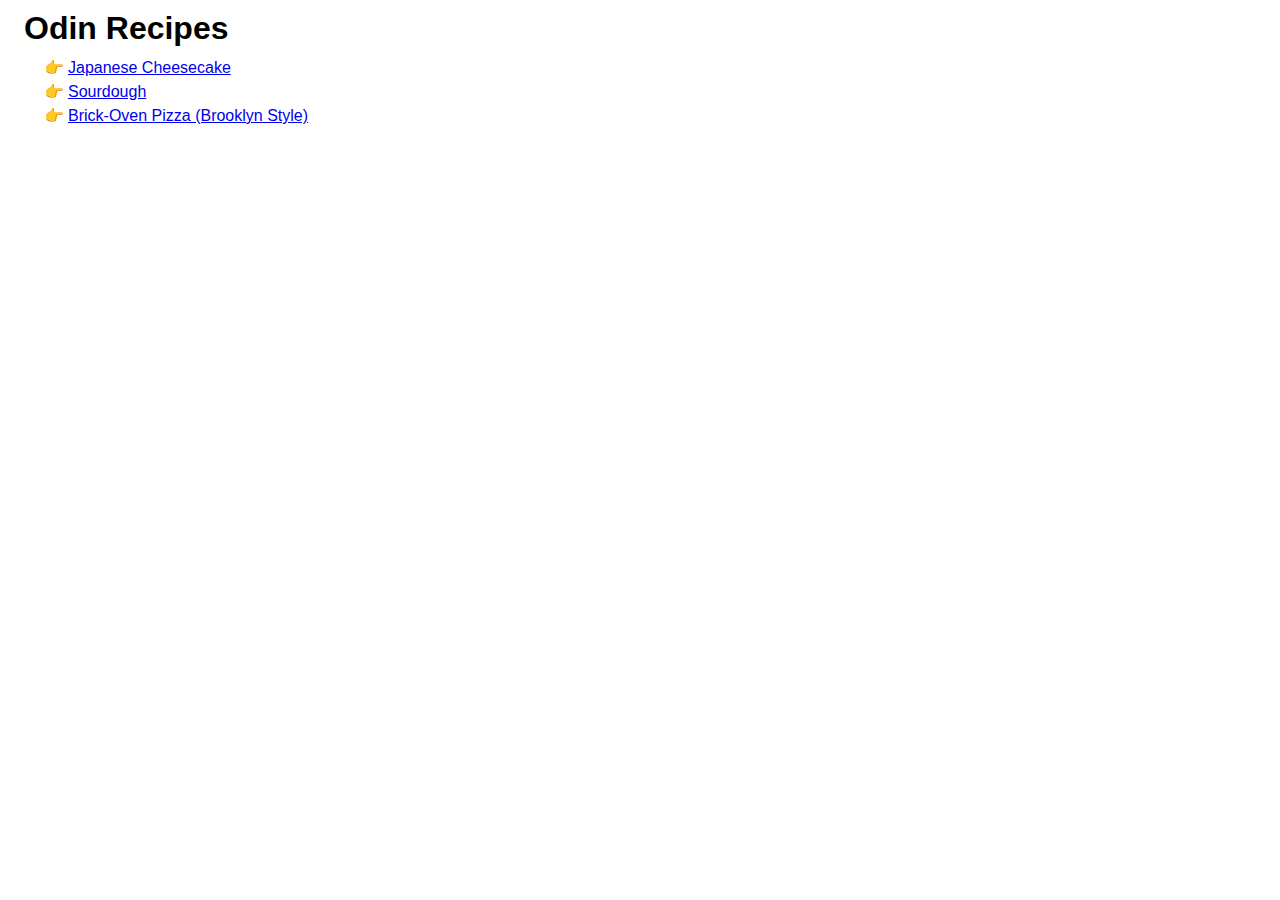
<file: index.html>
<!DOCTYPE html>
<html lang="en">
  <head>
    <meta charset="UTF-8" />
    <meta name="viewport" content="width=device-width, initial-scale=0.0" />
    <link rel="stylesheet" href="./static/styles.css">
    <title>Recipes</title>
  </head>
  <body>
    <h1 class="heading">Odin Recipes</h1>
    <ul id="recipe-list" class="list">
      <li>
        <a href="./recipes/japanese-cheesecake.html">Japanese Cheesecake</a>
      </li>
      <li><a href="./recipes/sourdough.html">Sourdough</a></li>
      <li>
        <a href="./recipes/brick-oven-pizza.html"
          >Brick-Oven Pizza (Brooklyn Style)</a
        >
      </li>
    </ul>
  </body>
</html>
</file>
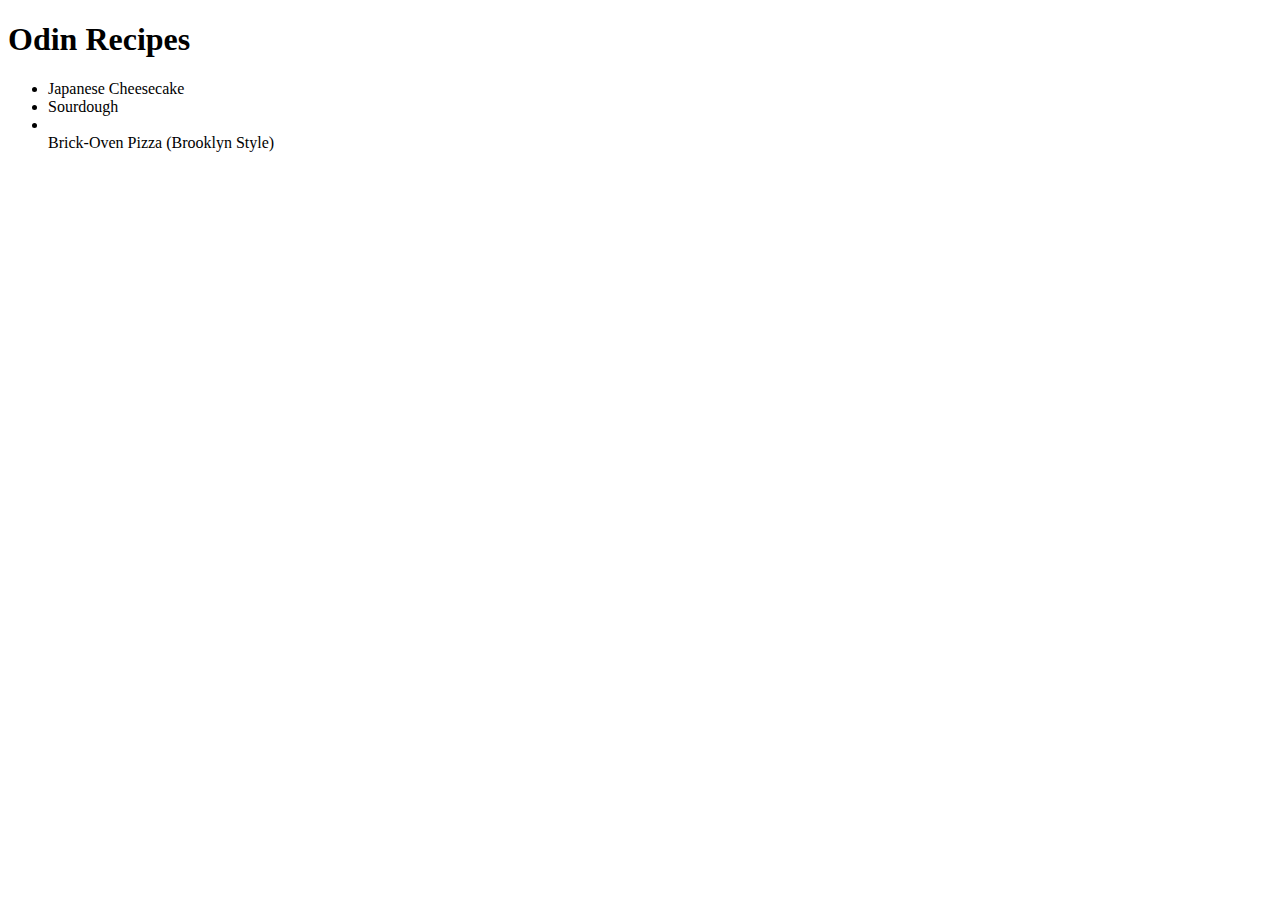
<file: odin-recipes/index.html>
<!DOCTYPE html>
<html lang="en">
  <head>
    <meta charset="UTF-8" />
    <meta name="viewport" content="width=device-width, initial-scale=0.0" />
    <title>Recipes</title>
  </head>
  <body>
    <h1>Odin Recipes</h1>
    <ul>
      <li href="./recipes/japanese-cheesecake.html">Japanese Cheesecake</li>
      <li href="./recipes/sourdough.html">Sourdough</li>
      <li href="./recipes/brick-oven-pizza.html"></li>
        Brick-Oven Pizza (Brooklyn Style)
      </li>
    </ul>
  </body>
</html>
</file>
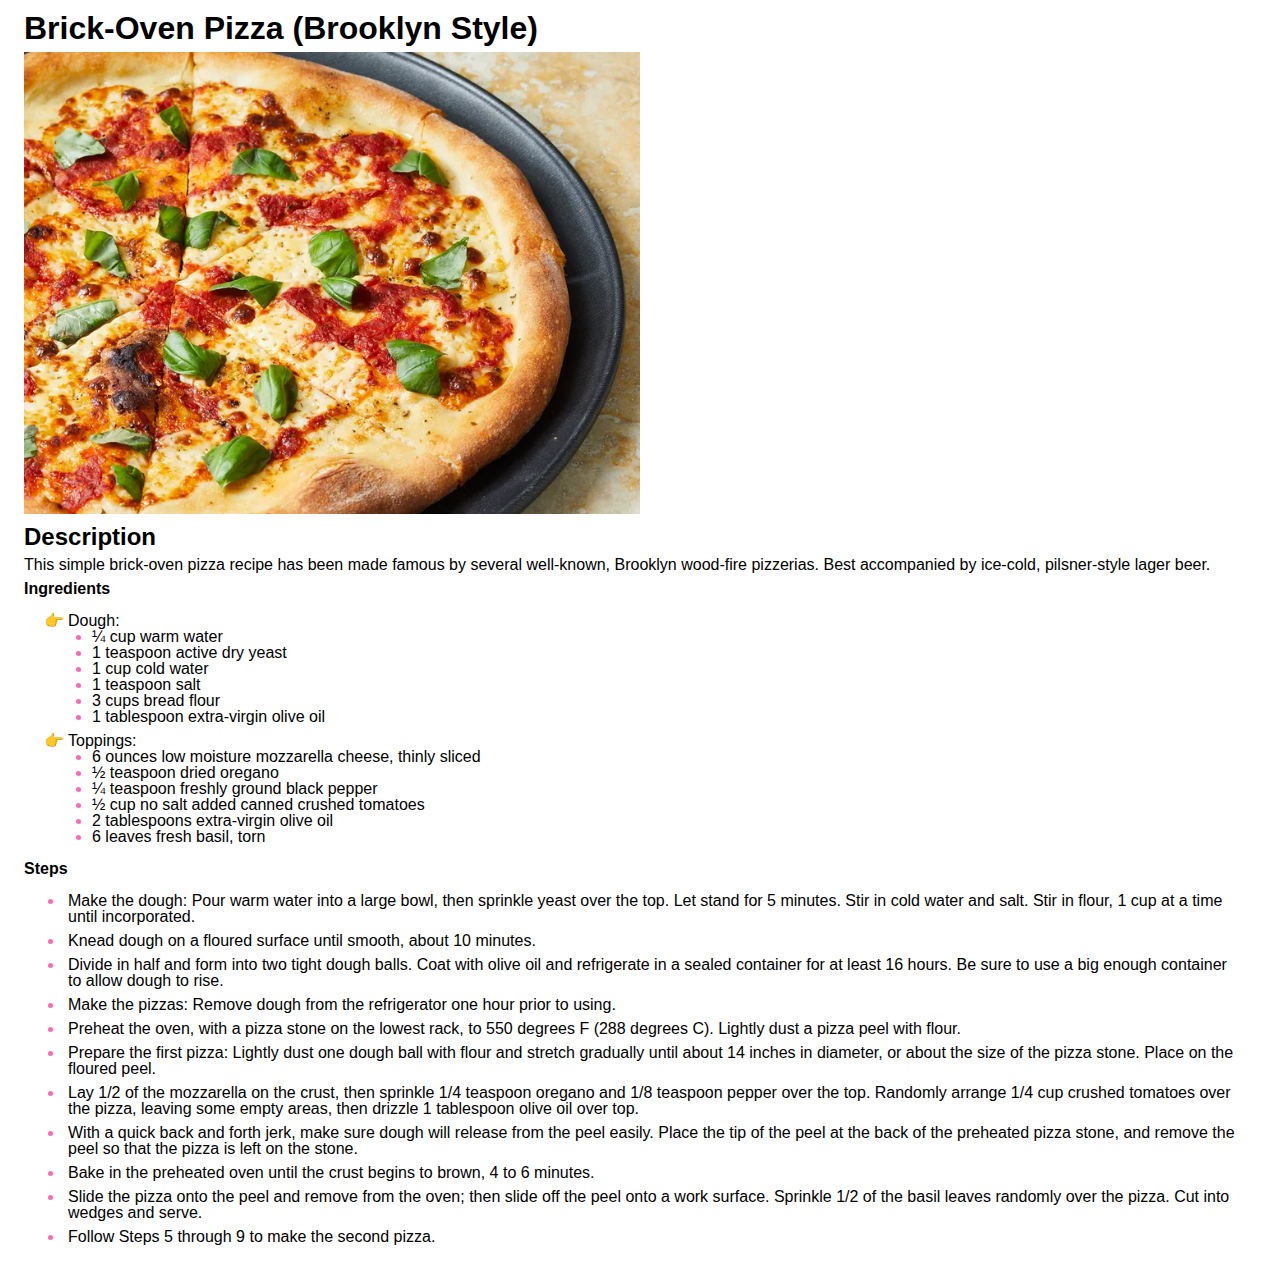
<file: recipes/brick-oven-pizza.html>
<!DOCTYPE html>
<html lang="en">
  <head>
    <meta charset="UTF-8" />
    <meta name="viewport" content="width=device-width, initial-scale=1.0" />
    <link rel="stylesheet" href="../static/styles.css">
    <title>Brick-Oven Pizza (Brooklyn Style) Recipe</title>
  </head>
  <body>
    <h1 class="heading">Brick-Oven Pizza (Brooklyn Style)</h1>
    <img class="recipe-pic" src="../images/odin-recipes-brick-oven-pizza.jpg" alt="brick-oven pizza (brooklyn style, baby!)" />
    <h2 class="heading sub-heading">Description</h2>
    <p>
      This simple brick-oven pizza recipe has been made famous by several
      well-known, Brooklyn wood-fire pizzerias. Best accompanied by ice-cold,
      pilsner-style lager beer.
    </p>
    <!-- ingredients -->
    <h3 class="heading">Ingredients</h3>
    <ul id="ingredient-list" class="list">
      <li>
        Dough:
        <ul>
          <li>¼ cup warm water</li>
          <li>1 teaspoon active dry yeast</li>
          <li>1 cup cold water</li>
          <li>1 teaspoon salt</li>
          <li>3 cups bread flour</li>
          <li>1 tablespoon extra-virgin olive oil</li>
        </ul>
      </li>
      <li>
        Toppings:
        <ul>
          <li>6 ounces low moisture mozzarella cheese, thinly sliced</li>
          <li>½ teaspoon dried oregano</li>
          <li>¼ teaspoon freshly ground black pepper</li>
          <li>½ cup no salt added canned crushed tomatoes</li>
          <li>2 tablespoons extra-virgin olive oil</li>
          <li>6 leaves fresh basil, torn</li>
        </ul>
      </li>
    </ul>
    <!-- steps -->
    <h3 class="heading">Steps</h3>
    <ol class="list step-list">
      <li>
        Make the dough: Pour warm water into a large bowl, then sprinkle yeast
        over the top. Let stand for 5 minutes. Stir in cold water and salt. Stir
        in flour, 1 cup at a time until incorporated.
      </li>
      <li>Knead dough on a floured surface until smooth, about 10 minutes.</li>
      <li>
        Divide in half and form into two tight dough balls. Coat with olive oil
        and refrigerate in a sealed container for at least 16 hours. Be sure to
        use a big enough container to allow dough to rise.
      </li>
      <li>
        Make the pizzas: Remove dough from the refrigerator one hour prior to
        using.
      </li>
      <li>
        Preheat the oven, with a pizza stone on the lowest rack, to 550 degrees
        F (288 degrees C). Lightly dust a pizza peel with flour.
      </li>
      <li>
        Prepare the first pizza: Lightly dust one dough ball with flour and
        stretch gradually until about 14 inches in diameter, or about the size
        of the pizza stone. Place on the floured peel.
      </li>
      <li>
        Lay 1/2 of the mozzarella on the crust, then sprinkle 1/4 teaspoon
        oregano and 1/8 teaspoon pepper over the top. Randomly arrange 1/4 cup
        crushed tomatoes over the pizza, leaving some empty areas, then drizzle
        1 tablespoon olive oil over top.
      </li>
      <li>
        With a quick back and forth jerk, make sure dough will release from the
        peel easily. Place the tip of the peel at the back of the preheated
        pizza stone, and remove the peel so that the pizza is left on the stone.
      </li>
      <li>
        Bake in the preheated oven until the crust begins to brown, 4 to 6
        minutes.
      </li>
      <li>
        Slide the pizza onto the peel and remove from the oven; then slide off
        the peel onto a work surface. Sprinkle 1/2 of the basil leaves randomly
        over the pizza. Cut into wedges and serve.
      </li>
      <li>Follow Steps 5 through 9 to make the second pizza.</li>
    </ol>
  </body>
</html>
</file>
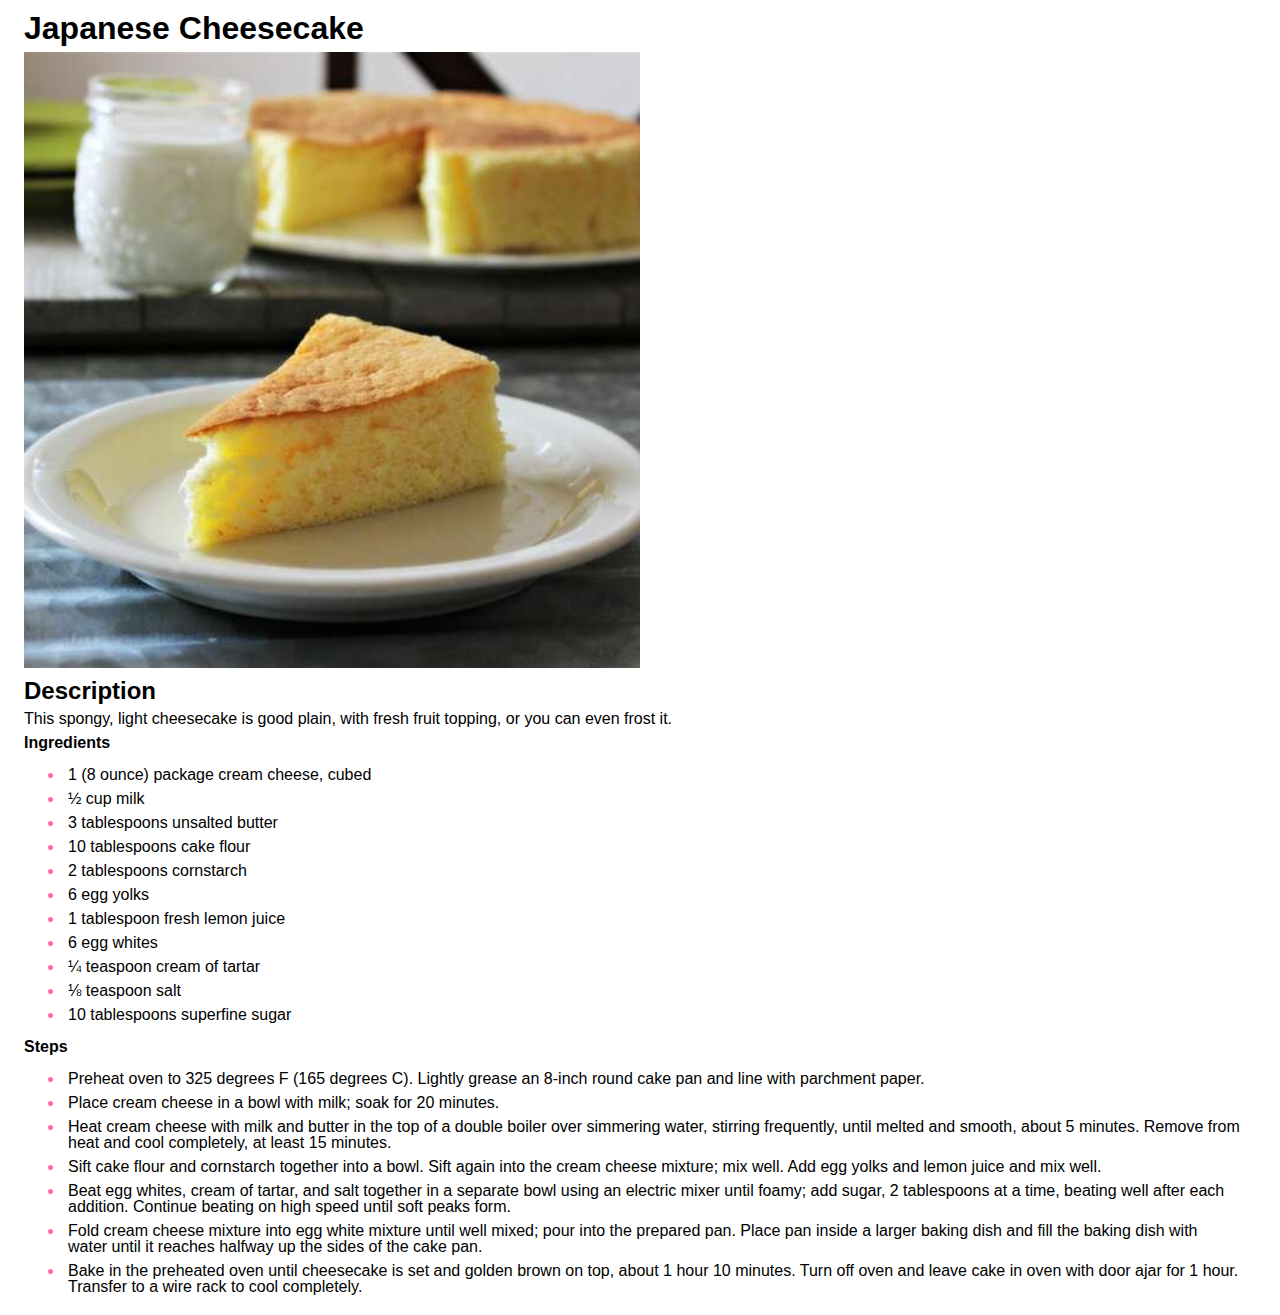
<file: recipes/japanese-cheesecake.html>
<!DOCTYPE html>
<html lang="en">
  <head>
    <meta charset="UTF-8" />
    <meta name="viewport" content="width=device-width, initial-scale=1.0" />
    <link rel="stylesheet" href="../static/styles.css">
    <title>Japanese Cheesecake Recipe</title>
  </head>
  <body>
    <h1 class="heading">Japanese Cheesecake</h1>
    <img
      class="recipe-pic"
      src="../images/odin-recipe-jcc.jpeg"
      alt="fluffy japanase cheesecake"
    />
    <h2 class="heading sub-heading">Description</h2>
    <p>
      This spongy, light cheesecake is good plain, with fresh fruit topping, or
      you can even frost it.
    </p>
    <!-- ingredients section -->
    <h3 class="heading">Ingredients</h3>
    <ul class="list ingredient-list">
      <li>1 (8 ounce) package cream cheese, cubed</li>
      <li>½ cup milk</li>
      <li>3 tablespoons unsalted butter</li>
      <li>10 tablespoons cake flour</li>
      <li>2 tablespoons cornstarch</li>
      <li>6 egg yolks</li>
      <li>1 tablespoon fresh lemon juice</li>
      <li>6 egg whites</li>
      <li>¼ teaspoon cream of tartar</li>
      <li>⅛ teaspoon salt</li>
      <li>10 tablespoons superfine sugar</li>
    </ul>
    <!-- steps -->
    <h3 class="heading">Steps</h3>
    <ol class="list step-list">
      <li>
        Preheat oven to 325 degrees F (165 degrees C). Lightly grease an 8-inch
        round cake pan and line with parchment paper.
      </li>
      <li>Place cream cheese in a bowl with milk; soak for 20 minutes.</li>
      <li>
        Heat cream cheese with milk and butter in the top of a double boiler
        over simmering water, stirring frequently, until melted and smooth,
        about 5 minutes. Remove from heat and cool completely, at least 15
        minutes.
      </li>
      <li>
        Sift cake flour and cornstarch together into a bowl. Sift again into the
        cream cheese mixture; mix well. Add egg yolks and lemon juice and mix
        well.
      </li>
      <li>
        Beat egg whites, cream of tartar, and salt together in a separate bowl
        using an electric mixer until foamy; add sugar, 2 tablespoons at a time,
        beating well after each addition. Continue beating on high speed until
        soft peaks form.
      </li>
      <li>
        Fold cream cheese mixture into egg white mixture until well mixed; pour
        into the prepared pan. Place pan inside a larger baking dish and fill
        the baking dish with water until it reaches halfway up the sides of the
        cake pan.
      </li>
      <li>
        Bake in the preheated oven until cheesecake is set and golden brown on
        top, about 1 hour 10 minutes. Turn off oven and leave cake in oven with
        door ajar for 1 hour. Transfer to a wire rack to cool completely.
      </li>
    </ol>
  </body>
</html>
</file>
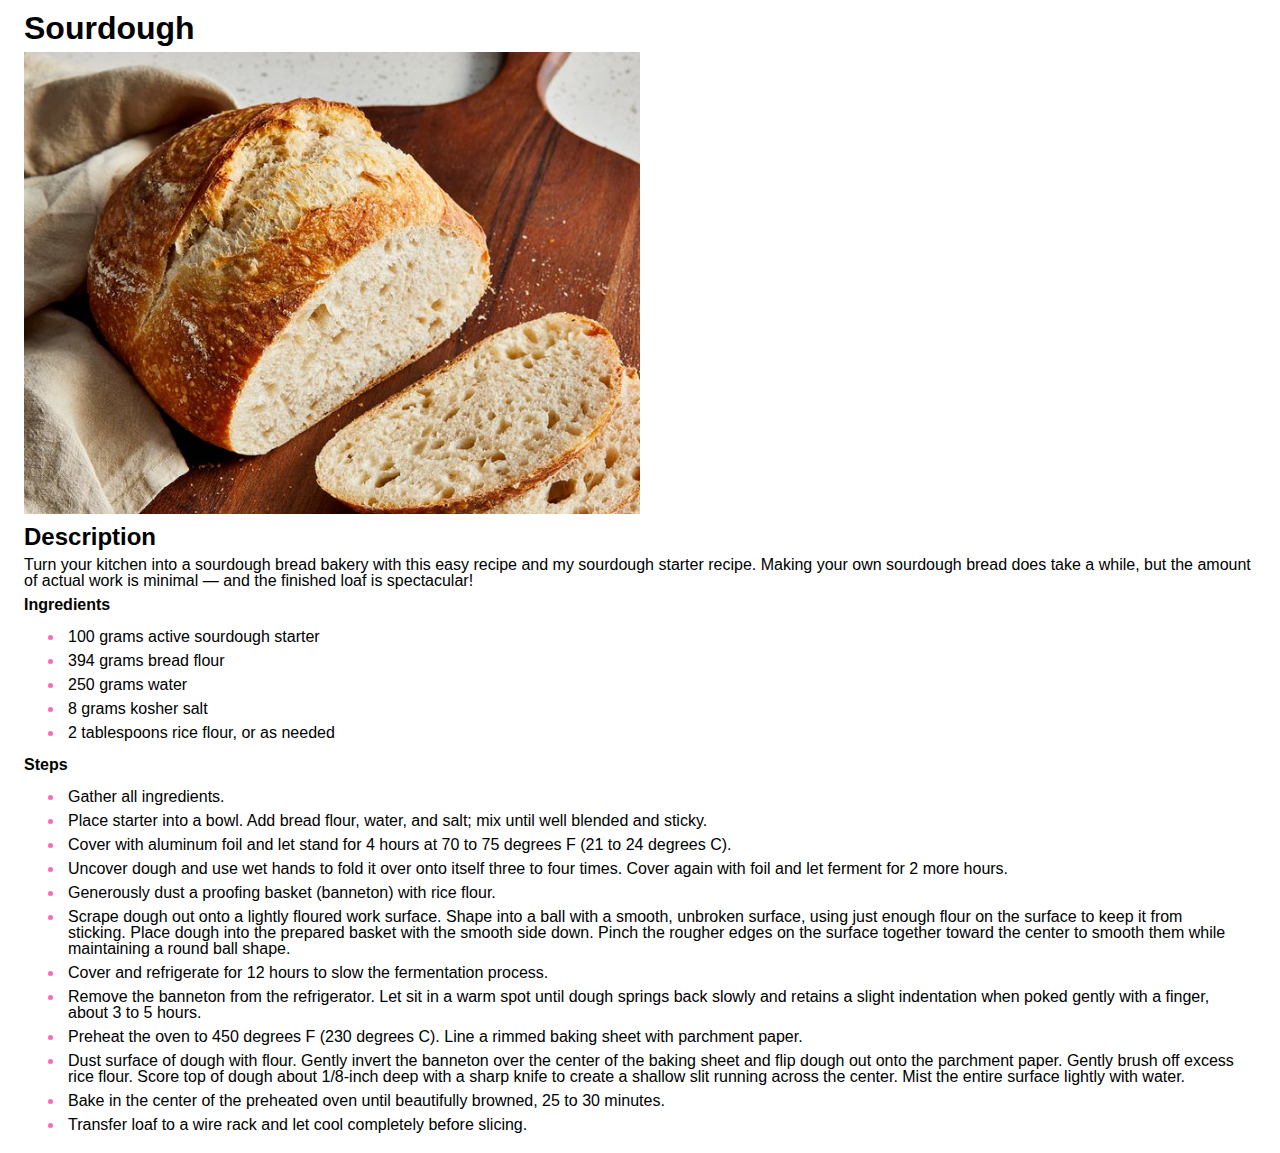
<file: recipes/sourdough.html>
<!DOCTYPE html>
<html lang="en">
  <head>
    <meta charset="UTF-8" />
    <meta name="viewport" content="width=device-width, initial-scale=1.0" />
    <link rel="stylesheet" href="../static/styles.css">
    <title>Sourdough Recipe</title>
  </head>
  <body>
    <h1 class="heading">Sourdough</h1>
    <img class="recipe-pic" src="../images/odin-recipes-sourdough.jpg" alt="delicious sourdough" />
    <h2 class="heading sub-heading">Description</h2>
    <p>
      Turn your kitchen into a sourdough bread bakery with this easy recipe and
      my sourdough starter recipe. Making your own sourdough bread does take a
      while, but the amount of actual work is minimal — and the finished loaf is
      spectacular!
    </p>
    <!-- ingredients -->
    <h3 class="heading">Ingredients</h3>
    <ul class="list ingredient-list">
      <li>100 grams active sourdough starter</li>
      <li>394 grams bread flour</li>
      <li>250 grams water</li>
      <li>8 grams kosher salt</li>
      <li>2 tablespoons rice flour, or as needed</li>
    </ul>
    <!-- steps -->
    <h3 class="heading">Steps</h3>
    <ol class="list step-list">
      <li>Gather all ingredients.</li>
      <li>
        Place starter into a bowl. Add bread flour, water, and salt; mix until
        well blended and sticky.
      </li>
      <li>
        Cover with aluminum foil and let stand for 4 hours at 70 to 75 degrees F
        (21 to 24 degrees C).
      </li>
      <li>
        Uncover dough and use wet hands to fold it over onto itself three to
        four times. Cover again with foil and let ferment for 2 more hours.
      </li>
      <li>Generously dust a proofing basket (banneton) with rice flour.</li>
      <li>
        Scrape dough out onto a lightly floured work surface. Shape into a ball
        with a smooth, unbroken surface, using just enough flour on the surface
        to keep it from sticking. Place dough into the prepared basket with the
        smooth side down. Pinch the rougher edges on the surface together toward
        the center to smooth them while maintaining a round ball shape.
      </li>
      <li>
        Cover and refrigerate for 12 hours to slow the fermentation process.
      </li>
      <li>
        Remove the banneton from the refrigerator. Let sit in a warm spot until
        dough springs back slowly and retains a slight indentation when poked
        gently with a finger, about 3 to 5 hours.
      </li>
      <li>
        Preheat the oven to 450 degrees F (230 degrees C). Line a rimmed baking
        sheet with parchment paper.
      </li>
      <li>
        Dust surface of dough with flour. Gently invert the banneton over the
        center of the baking sheet and flip dough out onto the parchment paper.
        Gently brush off excess rice flour. Score top of dough about 1/8-inch
        deep with a sharp knife to create a shallow slit running across the
        center. Mist the entire surface lightly with water.
      </li>
      <li>
        Bake in the center of the preheated oven until beautifully browned, 25
        to 30 minutes.
      </li>
      <li>
        Transfer loaf to a wire rack and let cool completely before slicing.
      </li>
    </ol>
  </body>
</html>
</file>
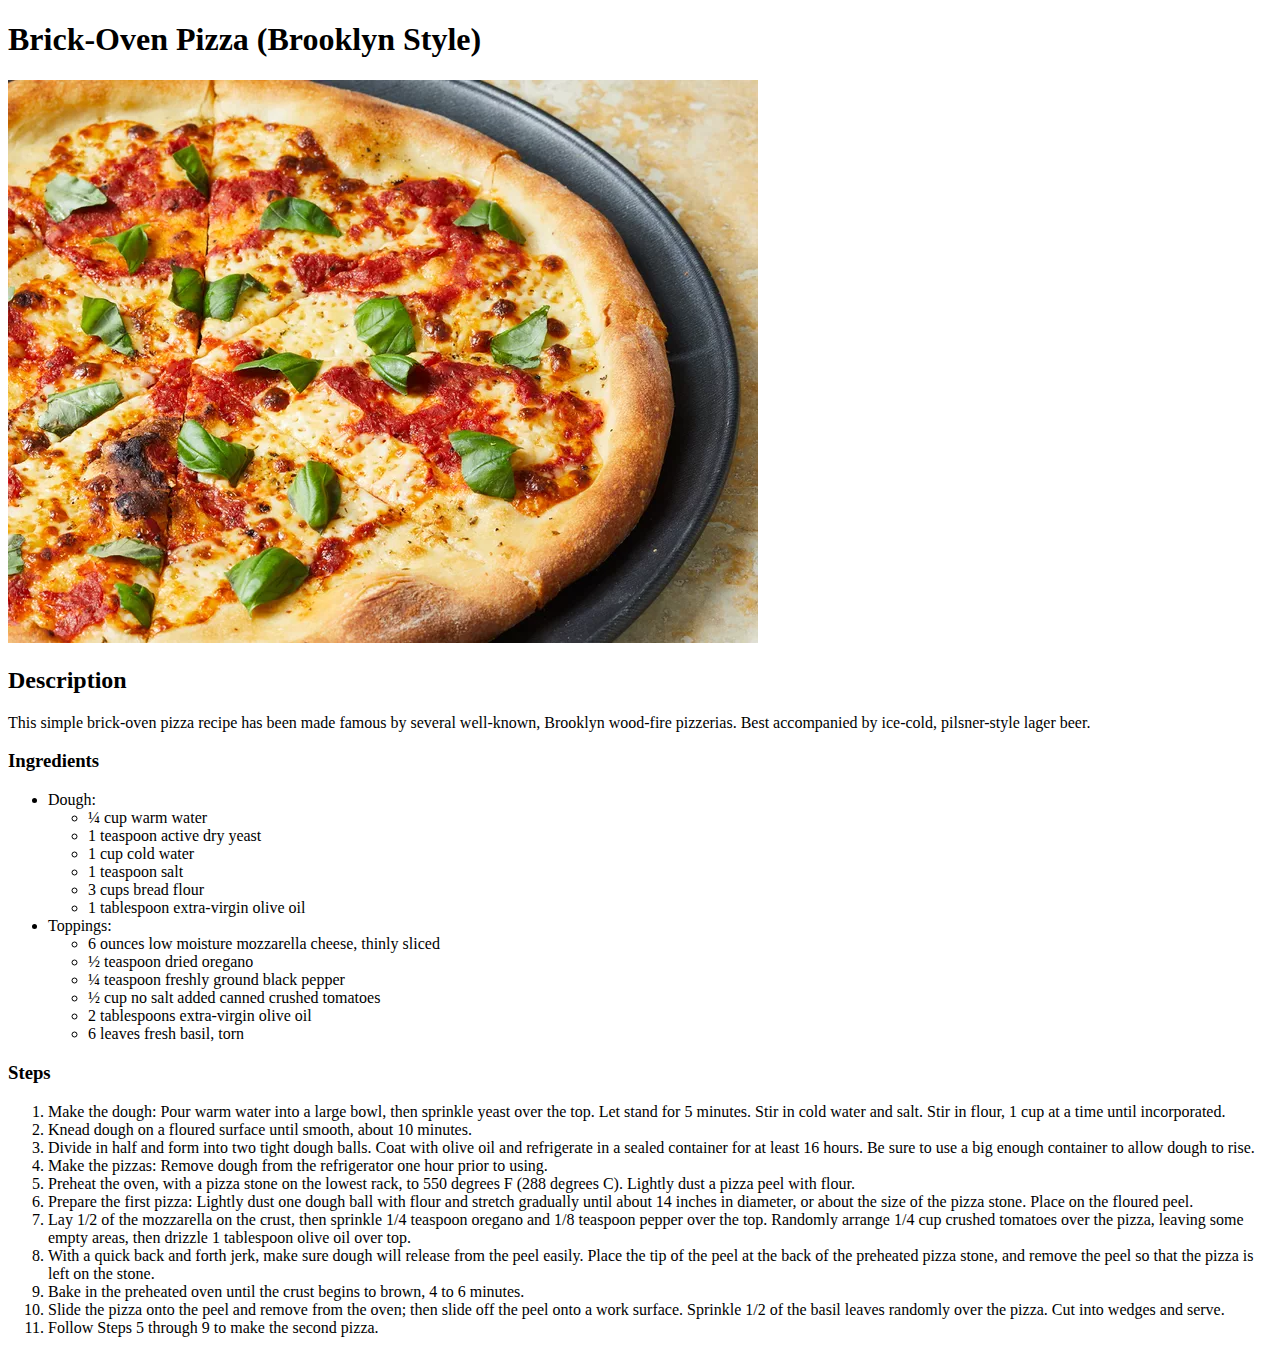
<file: odin-recipes/recipes/brick-oven-pizza.html>
<!DOCTYPE html>
<html lang="en">
  <head>
    <meta charset="UTF-8" />
    <meta name="viewport" content="width=device-width, initial-scale=1.0" />
    <title>Brick-Oven Pizza (Brooklyn Style) Recipe</title>
  </head>
  <body>
    <h1>Brick-Oven Pizza (Brooklyn Style)</h1>
    <img src="../images/odin-recipes-brick-oven-pizza.jpg" alt="brick-oven pizza (brooklyn style, baby!)" />
    <h2>Description</h2>
    <p>
      This simple brick-oven pizza recipe has been made famous by several
      well-known, Brooklyn wood-fire pizzerias. Best accompanied by ice-cold,
      pilsner-style lager beer.
    </p>
    <!-- ingredients -->
    <h3>Ingredients</h3>
    <ul>
      <li>
        Dough:
        <ul>
          <li>¼ cup warm water</li>
          <li>1 teaspoon active dry yeast</li>
          <li>1 cup cold water</li>
          <li>1 teaspoon salt</li>
          <li>3 cups bread flour</li>
          <li>1 tablespoon extra-virgin olive oil</li>
        </ul>
      </li>
      <li>
        Toppings:
        <ul>
          <li>6 ounces low moisture mozzarella cheese, thinly sliced</li>
          <li>½ teaspoon dried oregano</li>
          <li>¼ teaspoon freshly ground black pepper</li>
          <li>½ cup no salt added canned crushed tomatoes</li>
          <li>2 tablespoons extra-virgin olive oil</li>
          <li>6 leaves fresh basil, torn</li>
        </ul>
      </li>
    </ul>
    <!-- steps -->
    <h3>Steps</h3>
    <ol>
      <li>
        Make the dough: Pour warm water into a large bowl, then sprinkle yeast
        over the top. Let stand for 5 minutes. Stir in cold water and salt. Stir
        in flour, 1 cup at a time until incorporated.
      </li>
      <li>Knead dough on a floured surface until smooth, about 10 minutes.</li>
      <li>
        Divide in half and form into two tight dough balls. Coat with olive oil
        and refrigerate in a sealed container for at least 16 hours. Be sure to
        use a big enough container to allow dough to rise.
      </li>
      <li>
        Make the pizzas: Remove dough from the refrigerator one hour prior to
        using.
      </li>
      <li>
        Preheat the oven, with a pizza stone on the lowest rack, to 550 degrees
        F (288 degrees C). Lightly dust a pizza peel with flour.
      </li>
      <li>
        Prepare the first pizza: Lightly dust one dough ball with flour and
        stretch gradually until about 14 inches in diameter, or about the size
        of the pizza stone. Place on the floured peel.
      </li>
      <li>
        Lay 1/2 of the mozzarella on the crust, then sprinkle 1/4 teaspoon
        oregano and 1/8 teaspoon pepper over the top. Randomly arrange 1/4 cup
        crushed tomatoes over the pizza, leaving some empty areas, then drizzle
        1 tablespoon olive oil over top.
      </li>
      <li>
        With a quick back and forth jerk, make sure dough will release from the
        peel easily. Place the tip of the peel at the back of the preheated
        pizza stone, and remove the peel so that the pizza is left on the stone.
      </li>
      <li>
        Bake in the preheated oven until the crust begins to brown, 4 to 6
        minutes.
      </li>
      <li>
        Slide the pizza onto the peel and remove from the oven; then slide off
        the peel onto a work surface. Sprinkle 1/2 of the basil leaves randomly
        over the pizza. Cut into wedges and serve.
      </li>
      <li>Follow Steps 5 through 9 to make the second pizza.</li>
    </ol>
  </body>
</html>
</file>
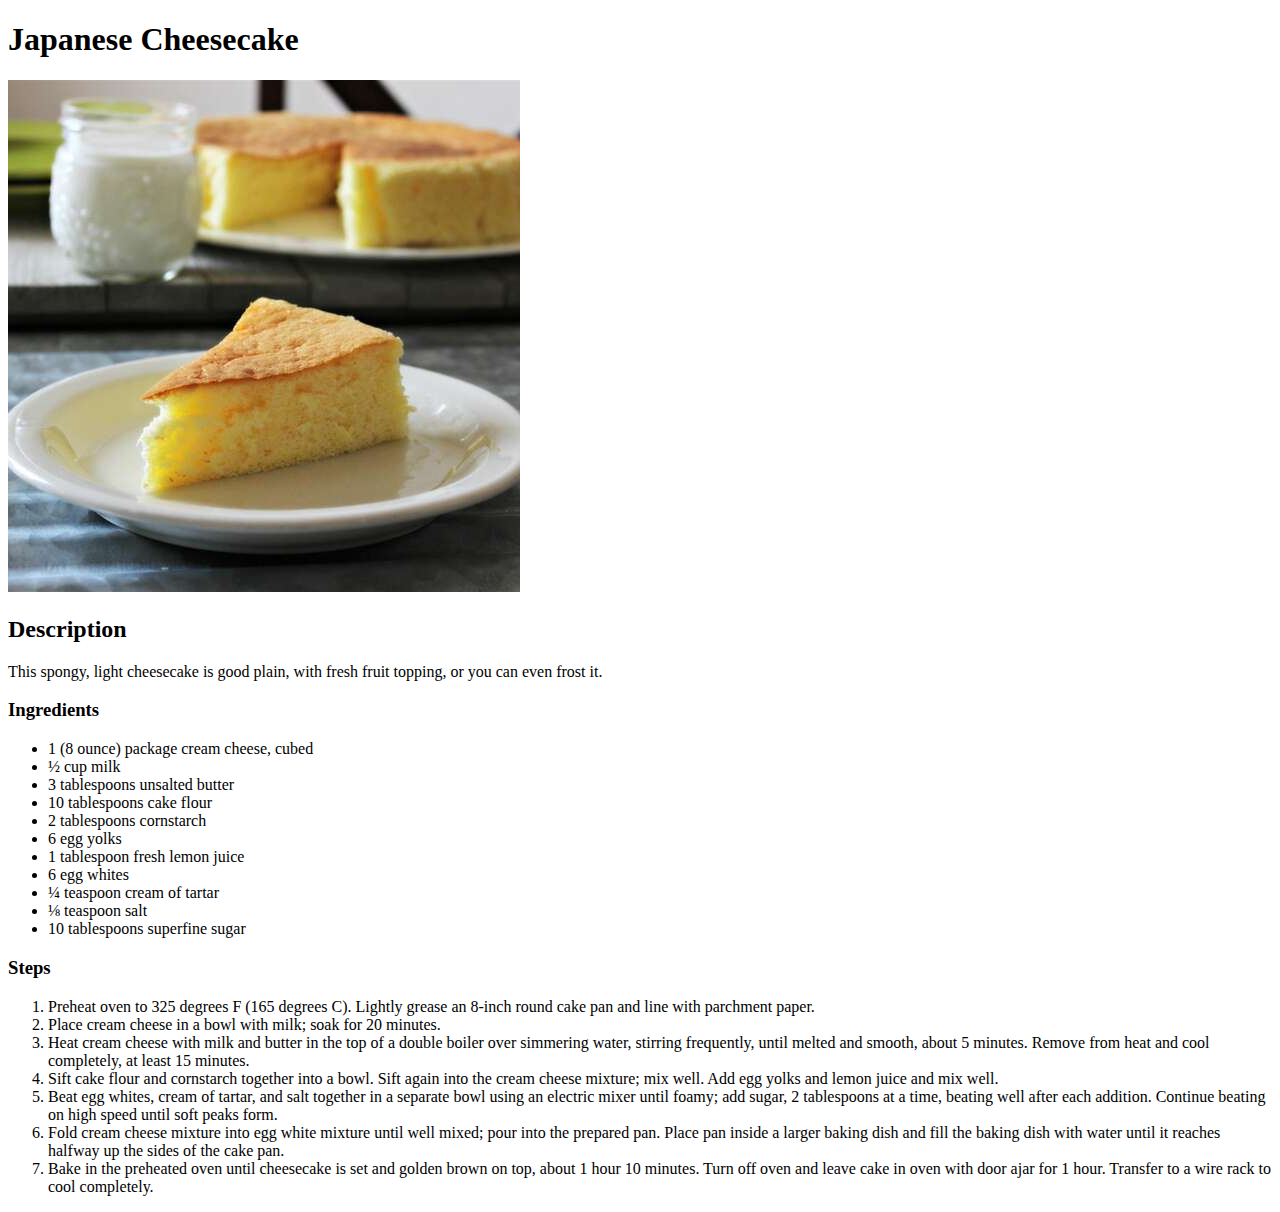
<file: odin-recipes/recipes/japanese-cheesecake.html>
<!DOCTYPE html>
<html lang="en">
  <head>
    <meta charset="UTF-8" />
    <meta name="viewport" content="width=device-width, initial-scale=1.0" />
    <title>Japanese Cheesecake Recipe</title>
  </head>
  <body>
    <h1>Japanese Cheesecake</h1>
    <img
      src="../images/odin-recipe-jcc.jpeg"
      alt="fluffy japanase cheesecake"
    />
    <h2>Description</h2>
    <p>
      This spongy, light cheesecake is good plain, with fresh fruit topping, or
      you can even frost it.
    </p>
    <!-- ingredients section -->
    <h3>Ingredients</h3>
    <ul>
      <li>1 (8 ounce) package cream cheese, cubed</li>
      <li>½ cup milk</li>
      <li>3 tablespoons unsalted butter</li>
      <li>10 tablespoons cake flour</li>
      <li>2 tablespoons cornstarch</li>
      <li>6 egg yolks</li>
      <li>1 tablespoon fresh lemon juice</li>
      <li>6 egg whites</li>
      <li>¼ teaspoon cream of tartar</li>
      <li>⅛ teaspoon salt</li>
      <li>10 tablespoons superfine sugar</li>
    </ul>
    <!-- steps -->
    <h3>Steps</h3>
    <ol>
      <li>
        Preheat oven to 325 degrees F (165 degrees C). Lightly grease an 8-inch
        round cake pan and line with parchment paper.
      </li>
      <li>Place cream cheese in a bowl with milk; soak for 20 minutes.</li>
      <li>
        Heat cream cheese with milk and butter in the top of a double boiler
        over simmering water, stirring frequently, until melted and smooth,
        about 5 minutes. Remove from heat and cool completely, at least 15
        minutes.
      </li>
      <li>
        Sift cake flour and cornstarch together into a bowl. Sift again into the
        cream cheese mixture; mix well. Add egg yolks and lemon juice and mix
        well.
      </li>
      <li>
        Beat egg whites, cream of tartar, and salt together in a separate bowl
        using an electric mixer until foamy; add sugar, 2 tablespoons at a time,
        beating well after each addition. Continue beating on high speed until
        soft peaks form.
      </li>
      <li>
        Fold cream cheese mixture into egg white mixture until well mixed; pour
        into the prepared pan. Place pan inside a larger baking dish and fill
        the baking dish with water until it reaches halfway up the sides of the
        cake pan.
      </li>
      <li>
        Bake in the preheated oven until cheesecake is set and golden brown on
        top, about 1 hour 10 minutes. Turn off oven and leave cake in oven with
        door ajar for 1 hour. Transfer to a wire rack to cool completely.
      </li>
    </ol>
  </body>
</html>
</file>
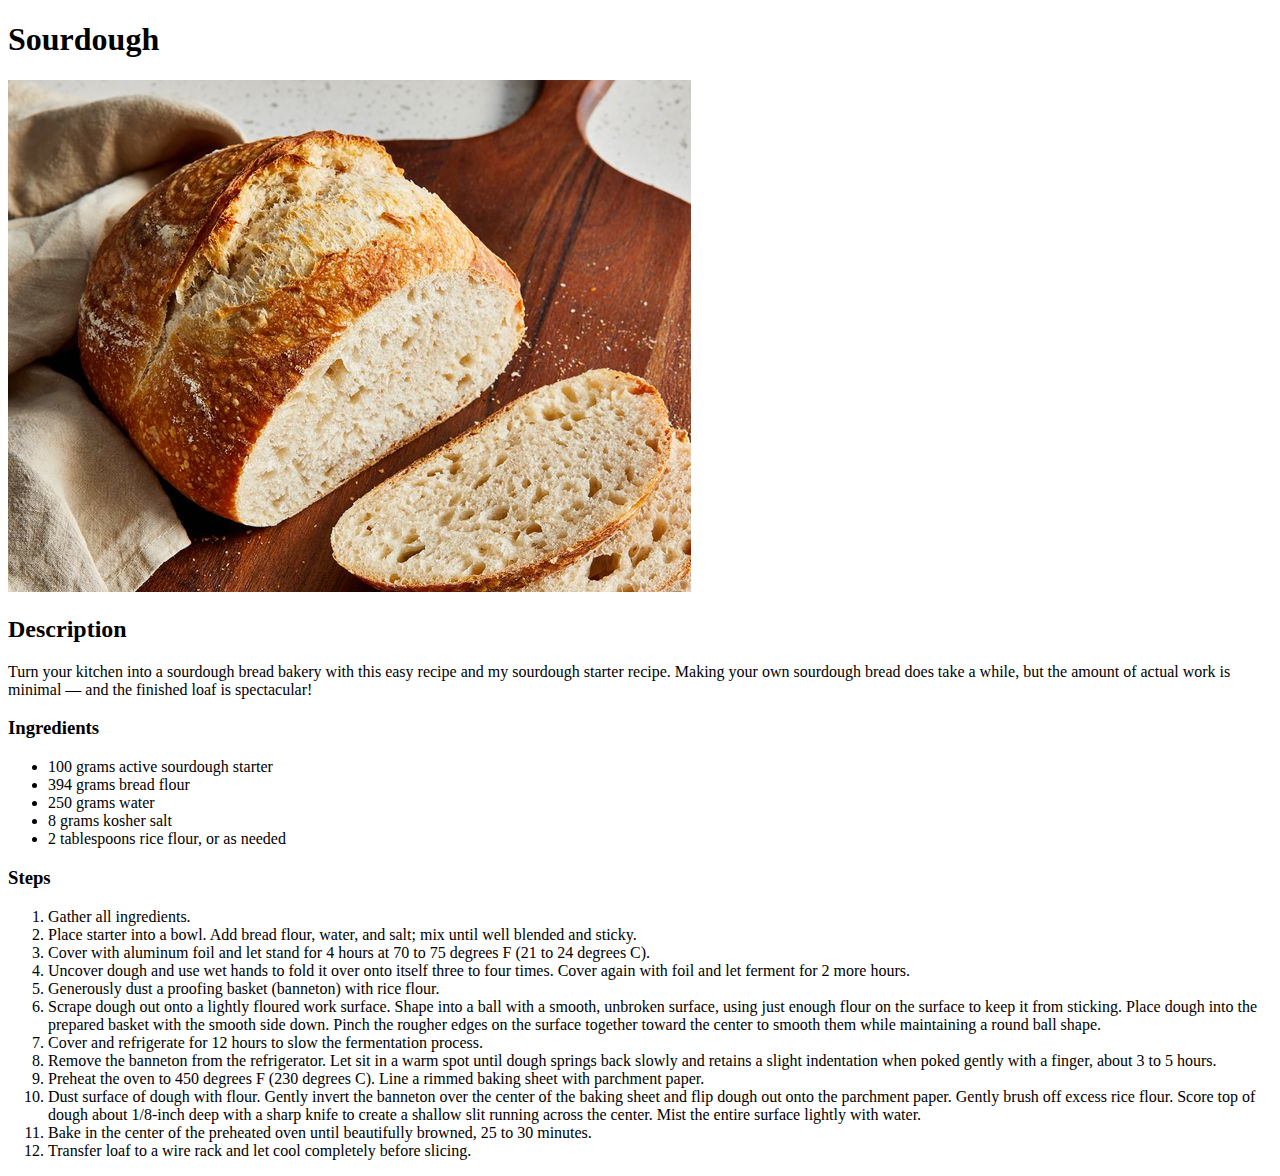
<file: odin-recipes/recipes/sourdough.html>
<!DOCTYPE html>
<html lang="en">
  <head>
    <meta charset="UTF-8" />
    <meta name="viewport" content="width=device-width, initial-scale=1.0" />
    <title>Sourdough Recipe</title>
  </head>
  <body>
    <h1>Sourdough</h1>
    <img src="../images/odin-recipes-sourdough.jpg" alt="delicious sourdough" />
    <h2>Description</h2>
    <p>
      Turn your kitchen into a sourdough bread bakery with this easy recipe and
      my sourdough starter recipe. Making your own sourdough bread does take a
      while, but the amount of actual work is minimal — and the finished loaf is
      spectacular!
    </p>
    <!-- ingredients -->
    <h3>Ingredients</h3>
    <ul>
      <li>100 grams active sourdough starter</li>
      <li>394 grams bread flour</li>
      <li>250 grams water</li>
      <li>8 grams kosher salt</li>
      <li>2 tablespoons rice flour, or as needed</li>
    </ul>
    <!-- steps -->
    <h3>Steps</h3>
    <ol>
      <li>Gather all ingredients.</li>
      <li>
        Place starter into a bowl. Add bread flour, water, and salt; mix until
        well blended and sticky.
      </li>
      <li>
        Cover with aluminum foil and let stand for 4 hours at 70 to 75 degrees F
        (21 to 24 degrees C).
      </li>
      <li>
        Uncover dough and use wet hands to fold it over onto itself three to
        four times. Cover again with foil and let ferment for 2 more hours.
      </li>
      <li>Generously dust a proofing basket (banneton) with rice flour.</li>
      <li>
        Scrape dough out onto a lightly floured work surface. Shape into a ball
        with a smooth, unbroken surface, using just enough flour on the surface
        to keep it from sticking. Place dough into the prepared basket with the
        smooth side down. Pinch the rougher edges on the surface together toward
        the center to smooth them while maintaining a round ball shape.
      </li>
      <li>
        Cover and refrigerate for 12 hours to slow the fermentation process.
      </li>
      <li>
        Remove the banneton from the refrigerator. Let sit in a warm spot until
        dough springs back slowly and retains a slight indentation when poked
        gently with a finger, about 3 to 5 hours.
      </li>
      <li>
        Preheat the oven to 450 degrees F (230 degrees C). Line a rimmed baking
        sheet with parchment paper.
      </li>
      <li>
        Dust surface of dough with flour. Gently invert the banneton over the
        center of the baking sheet and flip dough out onto the parchment paper.
        Gently brush off excess rice flour. Score top of dough about 1/8-inch
        deep with a sharp knife to create a shallow slit running across the
        center. Mist the entire surface lightly with water.
      </li>
      <li>
        Bake in the center of the preheated oven until beautifully browned, 25
        to 30 minutes.
      </li>
      <li>
        Transfer loaf to a wire rack and let cool completely before slicing.
      </li>
    </ol>
  </body>
</html>
</file>
<file: static/styles.css>
/* reset */
@import url(./reset.css);

html {
  font-family: 'Segoe UI', Tahoma, Geneva, Verdana, sans-serif;
  margin: .25rem 1.5rem;
}

.heading {
  font-size: 2rem;
  font-weight: 700;
  margin: .5rem 0;
}

.heading.sub-heading {
  font-size: 1.5rem;
}

h3.heading  {
  font-size: 1rem;
}

.recipe-pic {
  width: 50%;
}

.list {
  margin: 1rem;
  padding-left: 1.5rem;
}

.list > li {
  margin: .5rem 0;
  padding-inline-start: .25rem;
  list-style-type: disc;
}

.list > li::marker {
  color: hotpink;
}

.list#recipe-list > li {
  list-style-type: '👉';
}

/* nested list */
.list#ingredient-list > li {
  list-style-type: '👉';
}

.list#ingredient-list > li > ul {
  margin: 0 1rem;
  padding-left: .5rem;
}

.list#ingredient-list > li > ul > li {
  list-style-type: disc;
}

.list#ingredient-list > li > ul > li::marker {
  color: hotpink;
}
</file>
